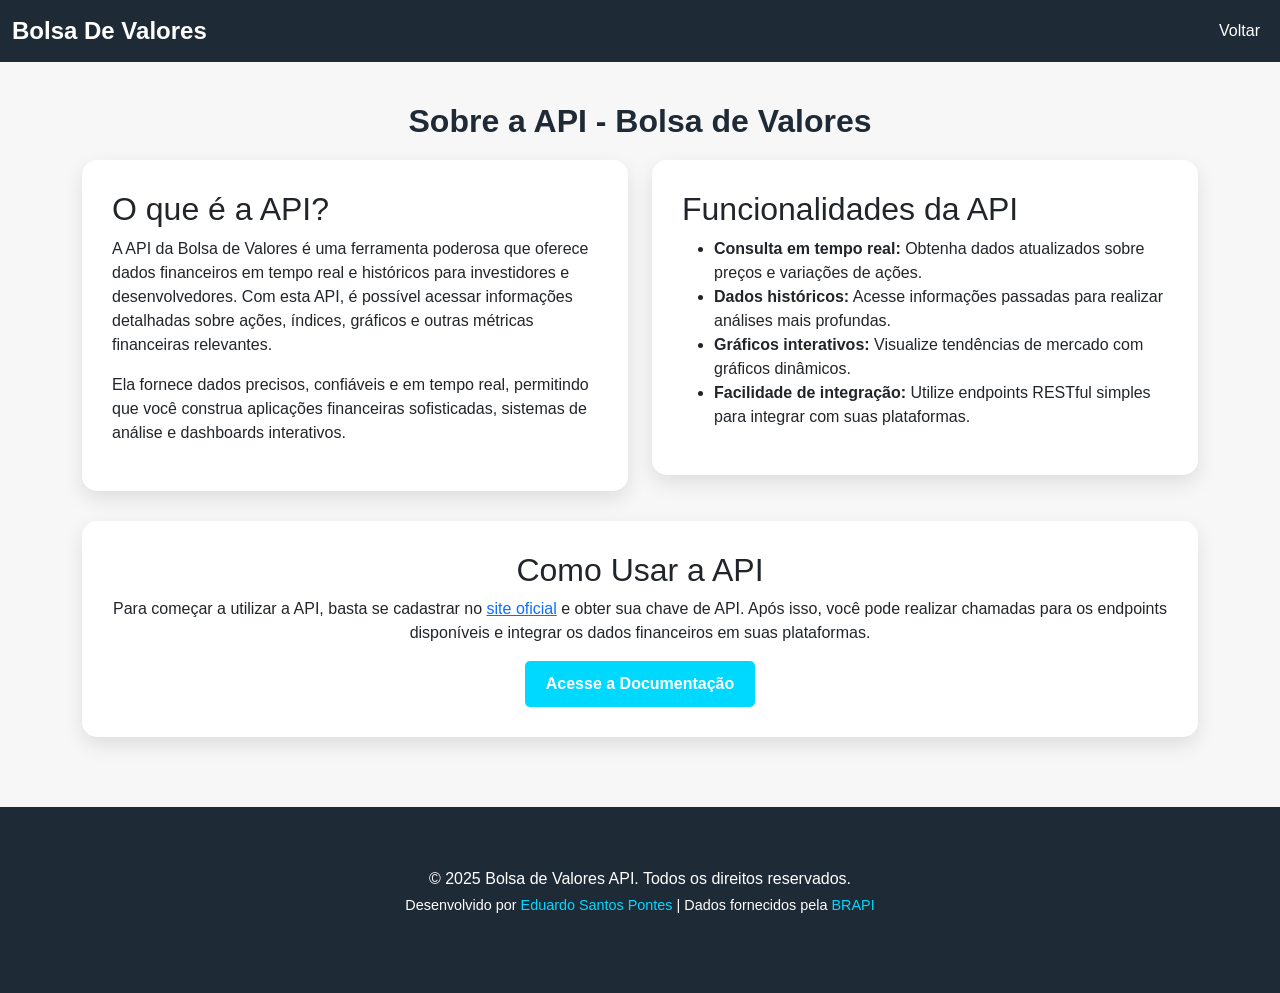
<file: sobre.html>
<!DOCTYPE html>
<html lang="pt-br">
<head>
  <meta charset="UTF-8" />
  <meta name="viewport" content="width=device-width, initial-scale=1.0"/>
  <title>Sobre a API - Bolsa de Valores</title>
  <link href="https://cdn.jsdelivr.net/npm/bootstrap@5.3.5/dist/css/bootstrap.min.css" rel="stylesheet" />
  <link rel="stylesheet" href="css/sobre.css" />
</head>
<body>
    <header>
        <nav class="navbar navbar-expand-lg navbar-dark">
          <div class="container-fluid">
            <a class="navbar-brand" href="#">Bolsa De Valores</a>
            <button class="navbar-toggler" type="button" data-bs-toggle="collapse" data-bs-target="#navbarNav" aria-controls="navbarNav" aria-expanded="false" aria-label="Toggle navigation">
              <span class="navbar-toggler-icon"></span>
            </button>
            <div class="collapse navbar-collapse" id="navbarNav">
              <ul class="navbar-nav ms-auto">
                <li class="nav-item">
                  <a class="nav-link" href="index.html">Voltar</a>
                </li>
              </ul>
            </div>
          </div>
        </nav>
      </header>
    
      <div class="container">
        <section>
          <h1 class="section-title text-center">Sobre a API - Bolsa de Valores</h1>
    
          <div class="row">
            <div class="col-md-6">
              <div class="content-box">
                <h2>O que é a API?</h2>
                <p>A API da Bolsa de Valores é uma ferramenta poderosa que oferece dados financeiros em tempo real e históricos para investidores e desenvolvedores. Com esta API, é possível acessar informações detalhadas sobre ações, índices, gráficos e outras métricas financeiras relevantes.</p>
                <p>Ela fornece dados precisos, confiáveis e em tempo real, permitindo que você construa aplicações financeiras sofisticadas, sistemas de análise e dashboards interativos.</p>
              </div>
            </div>
    
            <div class="col-md-6">
              <div class="content-box">
                <h2>Funcionalidades da API</h2>
                <ul>
                  <li><strong>Consulta em tempo real:</strong> Obtenha dados atualizados sobre preços e variações de ações.</li>
                  <li><strong>Dados históricos:</strong> Acesse informações passadas para realizar análises mais profundas.</li>
                  <li><strong>Gráficos interativos:</strong> Visualize tendências de mercado com gráficos dinâmicos.</li>
                  <li><strong>Facilidade de integração:</strong> Utilize endpoints RESTful simples para integrar com suas plataformas.</li>
                </ul>
              </div>
            </div>
          </div>
        </section>
    
        <section class="text-center">
          <div class="content-box">
            <h2>Como Usar a API</h2>
            <p>Para começar a utilizar a API, basta se cadastrar no <a href="https://brapi.dev/" target="_blank" class="footer-link">site oficial</a> e obter sua chave de API. Após isso, você pode realizar chamadas para os endpoints disponíveis e integrar os dados financeiros em suas plataformas.</p>
            <a href="https://brapi.dev/" target="_blank" class="btn btn-custom">Acesse a Documentação</a>
          </div>
        </section>
      </div>
    
      <footer class="footer">
        <div class="container text-center">
          <p class="mb-1">© 2025 Bolsa de Valores API. Todos os direitos reservados.</p>
          <p class="small-text">
            Desenvolvido por <a href="https://www.linkedin.com/in/eduardo-pontes-617a75358/" target="_blank" class="footer-link">Eduardo Santos Pontes</a> | Dados fornecidos pela <a href="https://brapi.dev/" target="_blank" class="footer-link">BRAPI</a>
          </p>
        </div>
      </footer>

  
</body>
<script src="https://cdn.jsdelivr.net/npm/bootstrap@5.3.5/dist/js/bootstrap.bundle.min.js"></script>
</html>
</file>
<file: css/sobre.css>
body {
    font-family: 'Poppins', sans-serif;
    background-color: #f7f7f7;
    margin: 0;
    padding: 0;
  }
  .navbar {
    background-color: #1f2a37;
  }
  .navbar-brand {
    font-weight: 600;
    font-size: 1.5rem;
    color: #ffffff;
  }
  .navbar-nav .nav-link {
    color: #ffffff ;
  }
  .navbar-nav .nav-link:hover {
    color: #00d9ff ;
  }
  .container {
    padding-top: 40px;
    padding-bottom: 40px;
  }
  .section-title {
    font-size: 2rem;
    font-weight: 600;
    margin-bottom: 20px;
    color: #1f2a37;
  }
  .content-box {
    background-color: #ffffff;
    padding: 30px;
    border-radius: 15px;
    box-shadow: 0px 8px 20px rgba(0, 0, 0, 0.1);
    margin-bottom: 30px;
  }
  .footer {
    background-color: #1f2a37;
    color: #ffffff;
    padding: 20px 0;
  }
  .footer .footer-link {
    color: #00d9ff;
    text-decoration: none;
  }
  .footer .footer-link:hover {
    text-decoration: underline;
  }
  .btn-custom {
    background-color: #00d9ff;
    color: #ffffff;
    font-weight: 600;
    padding: 10px 20px;
    border-radius: 5px;
    transition: background-color 0.3s ease;
  }
  .btn-custom:hover {
    background-color: #009db0;
  }
  .small-text {
    font-size: 0.9rem;
  }
</file>
